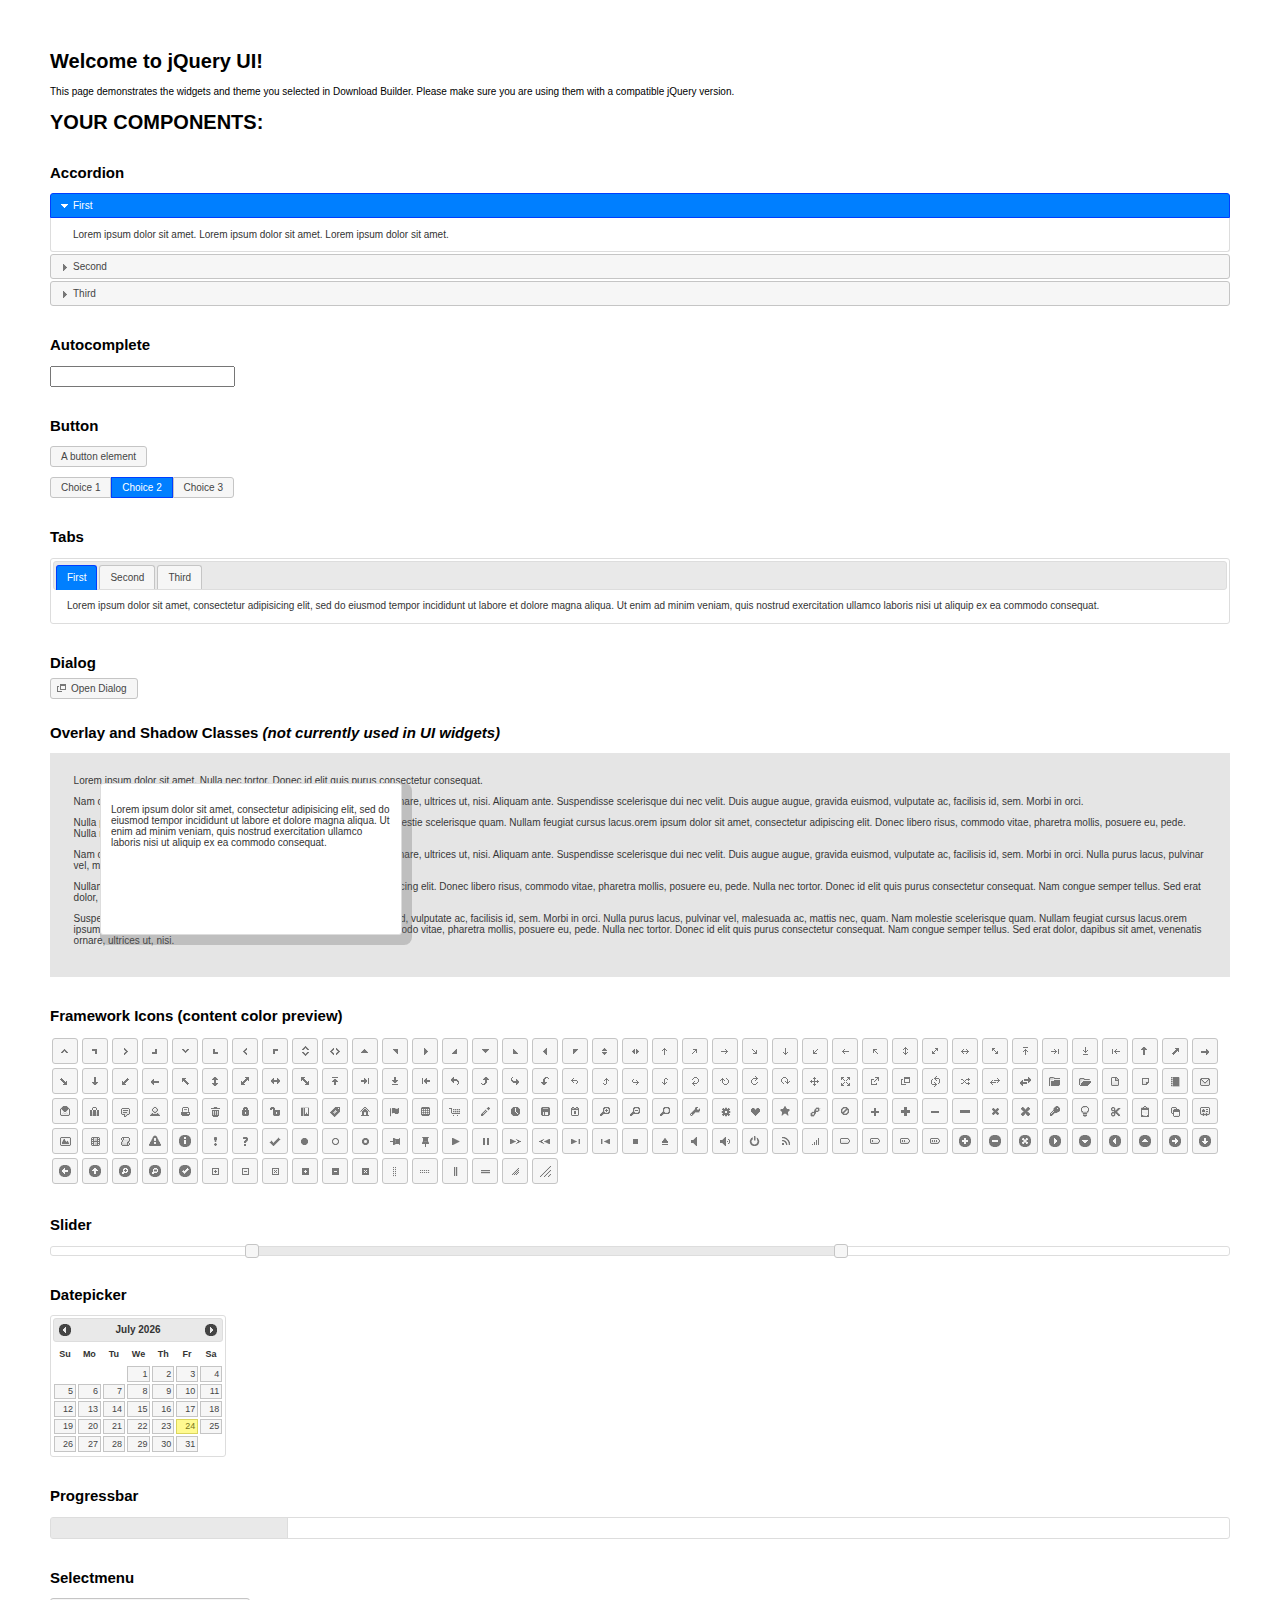
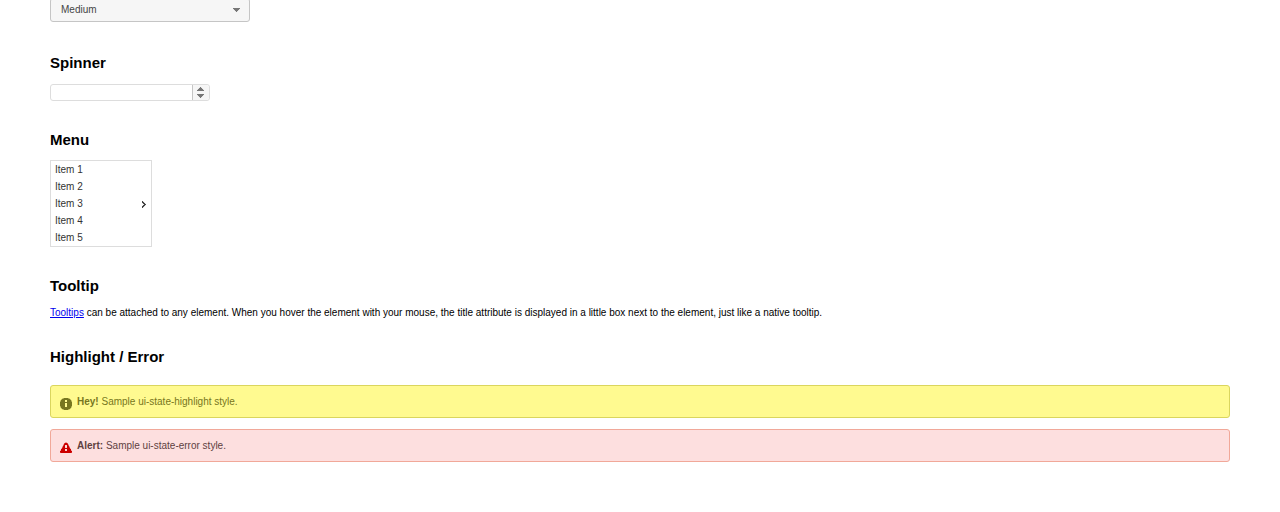
<file: web/jquery-ui-1.11.4.custom/index.html>
<!doctype html>
<html lang="us">
<head>
	<meta charset="utf-8">
	<title>jQuery UI Example Page</title>
	<link href="jquery-ui.css" rel="stylesheet">
	<style>
	body{
		font: 62.5% "Trebuchet MS", sans-serif;
		margin: 50px;
	}
	.demoHeaders {
		margin-top: 2em;
	}
	#dialog-link {
		padding: .4em 1em .4em 20px;
		text-decoration: none;
		position: relative;
	}
	#dialog-link span.ui-icon {
		margin: 0 5px 0 0;
		position: absolute;
		left: .2em;
		top: 50%;
		margin-top: -8px;
	}
	#icons {
		margin: 0;
		padding: 0;
	}
	#icons li {
		margin: 2px;
		position: relative;
		padding: 4px 0;
		cursor: pointer;
		float: left;
		list-style: none;
	}
	#icons span.ui-icon {
		float: left;
		margin: 0 4px;
	}
	.fakewindowcontain .ui-widget-overlay {
		position: absolute;
	}
	select {
		width: 200px;
	}
	</style>
</head>
<body>

<h1>Welcome to jQuery UI!</h1>

<div class="ui-widget">
	<p>This page demonstrates the widgets and theme you selected in Download Builder. Please make sure you are using them with a compatible jQuery version.</p>
</div>

<h1>YOUR COMPONENTS:</h1>


<!-- Accordion -->
<h2 class="demoHeaders">Accordion</h2>
<div id="accordion">
	<h3>First</h3>
	<div>Lorem ipsum dolor sit amet. Lorem ipsum dolor sit amet. Lorem ipsum dolor sit amet.</div>
	<h3>Second</h3>
	<div>Phasellus mattis tincidunt nibh.</div>
	<h3>Third</h3>
	<div>Nam dui erat, auctor a, dignissim quis.</div>
</div>



<!-- Autocomplete -->
<h2 class="demoHeaders">Autocomplete</h2>
<div>
	<input id="autocomplete" title="type &quot;a&quot;">
</div>



<!-- Button -->
<h2 class="demoHeaders">Button</h2>
<button id="button">A button element</button>
<form style="margin-top: 1em;">
	<div id="radioset">
		<input type="radio" id="radio1" name="radio"><label for="radio1">Choice 1</label>
		<input type="radio" id="radio2" name="radio" checked="checked"><label for="radio2">Choice 2</label>
		<input type="radio" id="radio3" name="radio"><label for="radio3">Choice 3</label>
	</div>
</form>



<!-- Tabs -->
<h2 class="demoHeaders">Tabs</h2>
<div id="tabs">
	<ul>
		<li><a href="#tabs-1">First</a></li>
		<li><a href="#tabs-2">Second</a></li>
		<li><a href="#tabs-3">Third</a></li>
	</ul>
	<div id="tabs-1">Lorem ipsum dolor sit amet, consectetur adipisicing elit, sed do eiusmod tempor incididunt ut labore et dolore magna aliqua. Ut enim ad minim veniam, quis nostrud exercitation ullamco laboris nisi ut aliquip ex ea commodo consequat.</div>
	<div id="tabs-2">Phasellus mattis tincidunt nibh. Cras orci urna, blandit id, pretium vel, aliquet ornare, felis. Maecenas scelerisque sem non nisl. Fusce sed lorem in enim dictum bibendum.</div>
	<div id="tabs-3">Nam dui erat, auctor a, dignissim quis, sollicitudin eu, felis. Pellentesque nisi urna, interdum eget, sagittis et, consequat vestibulum, lacus. Mauris porttitor ullamcorper augue.</div>
</div>



<!-- Dialog NOTE: Dialog is not generated by UI in this demo so it can be visually styled in themeroller-->
<h2 class="demoHeaders">Dialog</h2>
<p><a href="#" id="dialog-link" class="ui-state-default ui-corner-all"><span class="ui-icon ui-icon-newwin"></span>Open Dialog</a></p>

<h2 class="demoHeaders">Overlay and Shadow Classes <em>(not currently used in UI widgets)</em></h2>
<div style="position: relative; width: 96%; height: 200px; padding:1% 2%; overflow:hidden;" class="fakewindowcontain">
	<p>Lorem ipsum dolor sit amet,  Nulla nec tortor. Donec id elit quis purus consectetur consequat. </p><p>Nam congue semper tellus. Sed erat dolor, dapibus sit amet, venenatis ornare, ultrices ut, nisi. Aliquam ante. Suspendisse scelerisque dui nec velit. Duis augue augue, gravida euismod, vulputate ac, facilisis id, sem. Morbi in orci. </p><p>Nulla purus lacus, pulvinar vel, malesuada ac, mattis nec, quam. Nam molestie scelerisque quam. Nullam feugiat cursus lacus.orem ipsum dolor sit amet, consectetur adipiscing elit. Donec libero risus, commodo vitae, pharetra mollis, posuere eu, pede. Nulla nec tortor. Donec id elit quis purus consectetur consequat. </p><p>Nam congue semper tellus. Sed erat dolor, dapibus sit amet, venenatis ornare, ultrices ut, nisi. Aliquam ante. Suspendisse scelerisque dui nec velit. Duis augue augue, gravida euismod, vulputate ac, facilisis id, sem. Morbi in orci. Nulla purus lacus, pulvinar vel, malesuada ac, mattis nec, quam. Nam molestie scelerisque quam. </p><p>Nullam feugiat cursus lacus.orem ipsum dolor sit amet, consectetur adipiscing elit. Donec libero risus, commodo vitae, pharetra mollis, posuere eu, pede. Nulla nec tortor. Donec id elit quis purus consectetur consequat. Nam congue semper tellus. Sed erat dolor, dapibus sit amet, venenatis ornare, ultrices ut, nisi. Aliquam ante. </p><p>Suspendisse scelerisque dui nec velit. Duis augue augue, gravida euismod, vulputate ac, facilisis id, sem. Morbi in orci. Nulla purus lacus, pulvinar vel, malesuada ac, mattis nec, quam. Nam molestie scelerisque quam. Nullam feugiat cursus lacus.orem ipsum dolor sit amet, consectetur adipiscing elit. Donec libero risus, commodo vitae, pharetra mollis, posuere eu, pede. Nulla nec tortor. Donec id elit quis purus consectetur consequat. Nam congue semper tellus. Sed erat dolor, dapibus sit amet, venenatis ornare, ultrices ut, nisi. </p>

	<!-- ui-dialog -->
	<div class="ui-overlay"><div class="ui-widget-overlay"></div><div class="ui-widget-shadow ui-corner-all" style="width: 302px; height: 152px; position: absolute; left: 50px; top: 30px;"></div></div>
	<div style="position: absolute; width: 280px; height: 130px;left: 50px; top: 30px; padding: 10px;" class="ui-widget ui-widget-content ui-corner-all">
		<div class="ui-dialog-content ui-widget-content" style="background: none; border: 0;">
			<p>Lorem ipsum dolor sit amet, consectetur adipisicing elit, sed do eiusmod tempor incididunt ut labore et dolore magna aliqua. Ut enim ad minim veniam, quis nostrud exercitation ullamco laboris nisi ut aliquip ex ea commodo consequat.</p>
		</div>
	</div>

</div>

<!-- ui-dialog -->
<div id="dialog" title="Dialog Title">
	<p>Lorem ipsum dolor sit amet, consectetur adipisicing elit, sed do eiusmod tempor incididunt ut labore et dolore magna aliqua. Ut enim ad minim veniam, quis nostrud exercitation ullamco laboris nisi ut aliquip ex ea commodo consequat.</p>
</div>



<h2 class="demoHeaders">Framework Icons (content color preview)</h2>
<ul id="icons" class="ui-widget ui-helper-clearfix">
	<li class="ui-state-default ui-corner-all" title=".ui-icon-carat-1-n"><span class="ui-icon ui-icon-carat-1-n"></span></li>
	<li class="ui-state-default ui-corner-all" title=".ui-icon-carat-1-ne"><span class="ui-icon ui-icon-carat-1-ne"></span></li>
	<li class="ui-state-default ui-corner-all" title=".ui-icon-carat-1-e"><span class="ui-icon ui-icon-carat-1-e"></span></li>
	<li class="ui-state-default ui-corner-all" title=".ui-icon-carat-1-se"><span class="ui-icon ui-icon-carat-1-se"></span></li>
	<li class="ui-state-default ui-corner-all" title=".ui-icon-carat-1-s"><span class="ui-icon ui-icon-carat-1-s"></span></li>
	<li class="ui-state-default ui-corner-all" title=".ui-icon-carat-1-sw"><span class="ui-icon ui-icon-carat-1-sw"></span></li>
	<li class="ui-state-default ui-corner-all" title=".ui-icon-carat-1-w"><span class="ui-icon ui-icon-carat-1-w"></span></li>
	<li class="ui-state-default ui-corner-all" title=".ui-icon-carat-1-nw"><span class="ui-icon ui-icon-carat-1-nw"></span></li>
	<li class="ui-state-default ui-corner-all" title=".ui-icon-carat-2-n-s"><span class="ui-icon ui-icon-carat-2-n-s"></span></li>
	<li class="ui-state-default ui-corner-all" title=".ui-icon-carat-2-e-w"><span class="ui-icon ui-icon-carat-2-e-w"></span></li>
	<li class="ui-state-default ui-corner-all" title=".ui-icon-triangle-1-n"><span class="ui-icon ui-icon-triangle-1-n"></span></li>
	<li class="ui-state-default ui-corner-all" title=".ui-icon-triangle-1-ne"><span class="ui-icon ui-icon-triangle-1-ne"></span></li>
	<li class="ui-state-default ui-corner-all" title=".ui-icon-triangle-1-e"><span class="ui-icon ui-icon-triangle-1-e"></span></li>
	<li class="ui-state-default ui-corner-all" title=".ui-icon-triangle-1-se"><span class="ui-icon ui-icon-triangle-1-se"></span></li>
	<li class="ui-state-default ui-corner-all" title=".ui-icon-triangle-1-s"><span class="ui-icon ui-icon-triangle-1-s"></span></li>
	<li class="ui-state-default ui-corner-all" title=".ui-icon-triangle-1-sw"><span class="ui-icon ui-icon-triangle-1-sw"></span></li>
	<li class="ui-state-default ui-corner-all" title=".ui-icon-triangle-1-w"><span class="ui-icon ui-icon-triangle-1-w"></span></li>
	<li class="ui-state-default ui-corner-all" title=".ui-icon-triangle-1-nw"><span class="ui-icon ui-icon-triangle-1-nw"></span></li>
	<li class="ui-state-default ui-corner-all" title=".ui-icon-triangle-2-n-s"><span class="ui-icon ui-icon-triangle-2-n-s"></span></li>
	<li class="ui-state-default ui-corner-all" title=".ui-icon-triangle-2-e-w"><span class="ui-icon ui-icon-triangle-2-e-w"></span></li>
	<li class="ui-state-default ui-corner-all" title=".ui-icon-arrow-1-n"><span class="ui-icon ui-icon-arrow-1-n"></span></li>
	<li class="ui-state-default ui-corner-all" title=".ui-icon-arrow-1-ne"><span class="ui-icon ui-icon-arrow-1-ne"></span></li>
	<li class="ui-state-default ui-corner-all" title=".ui-icon-arrow-1-e"><span class="ui-icon ui-icon-arrow-1-e"></span></li>
	<li class="ui-state-default ui-corner-all" title=".ui-icon-arrow-1-se"><span class="ui-icon ui-icon-arrow-1-se"></span></li>
	<li class="ui-state-default ui-corner-all" title=".ui-icon-arrow-1-s"><span class="ui-icon ui-icon-arrow-1-s"></span></li>
	<li class="ui-state-default ui-corner-all" title=".ui-icon-arrow-1-sw"><span class="ui-icon ui-icon-arrow-1-sw"></span></li>
	<li class="ui-state-default ui-corner-all" title=".ui-icon-arrow-1-w"><span class="ui-icon ui-icon-arrow-1-w"></span></li>
	<li class="ui-state-default ui-corner-all" title=".ui-icon-arrow-1-nw"><span class="ui-icon ui-icon-arrow-1-nw"></span></li>
	<li class="ui-state-default ui-corner-all" title=".ui-icon-arrow-2-n-s"><span class="ui-icon ui-icon-arrow-2-n-s"></span></li>
	<li class="ui-state-default ui-corner-all" title=".ui-icon-arrow-2-ne-sw"><span class="ui-icon ui-icon-arrow-2-ne-sw"></span></li>
	<li class="ui-state-default ui-corner-all" title=".ui-icon-arrow-2-e-w"><span class="ui-icon ui-icon-arrow-2-e-w"></span></li>
	<li class="ui-state-default ui-corner-all" title=".ui-icon-arrow-2-se-nw"><span class="ui-icon ui-icon-arrow-2-se-nw"></span></li>
	<li class="ui-state-default ui-corner-all" title=".ui-icon-arrowstop-1-n"><span class="ui-icon ui-icon-arrowstop-1-n"></span></li>
	<li class="ui-state-default ui-corner-all" title=".ui-icon-arrowstop-1-e"><span class="ui-icon ui-icon-arrowstop-1-e"></span></li>
	<li class="ui-state-default ui-corner-all" title=".ui-icon-arrowstop-1-s"><span class="ui-icon ui-icon-arrowstop-1-s"></span></li>
	<li class="ui-state-default ui-corner-all" title=".ui-icon-arrowstop-1-w"><span class="ui-icon ui-icon-arrowstop-1-w"></span></li>
	<li class="ui-state-default ui-corner-all" title=".ui-icon-arrowthick-1-n"><span class="ui-icon ui-icon-arrowthick-1-n"></span></li>
	<li class="ui-state-default ui-corner-all" title=".ui-icon-arrowthick-1-ne"><span class="ui-icon ui-icon-arrowthick-1-ne"></span></li>
	<li class="ui-state-default ui-corner-all" title=".ui-icon-arrowthick-1-e"><span class="ui-icon ui-icon-arrowthick-1-e"></span></li>
	<li class="ui-state-default ui-corner-all" title=".ui-icon-arrowthick-1-se"><span class="ui-icon ui-icon-arrowthick-1-se"></span></li>
	<li class="ui-state-default ui-corner-all" title=".ui-icon-arrowthick-1-s"><span class="ui-icon ui-icon-arrowthick-1-s"></span></li>
	<li class="ui-state-default ui-corner-all" title=".ui-icon-arrowthick-1-sw"><span class="ui-icon ui-icon-arrowthick-1-sw"></span></li>
	<li class="ui-state-default ui-corner-all" title=".ui-icon-arrowthick-1-w"><span class="ui-icon ui-icon-arrowthick-1-w"></span></li>
	<li class="ui-state-default ui-corner-all" title=".ui-icon-arrowthick-1-nw"><span class="ui-icon ui-icon-arrowthick-1-nw"></span></li>
	<li class="ui-state-default ui-corner-all" title=".ui-icon-arrowthick-2-n-s"><span class="ui-icon ui-icon-arrowthick-2-n-s"></span></li>
	<li class="ui-state-default ui-corner-all" title=".ui-icon-arrowthick-2-ne-sw"><span class="ui-icon ui-icon-arrowthick-2-ne-sw"></span></li>
	<li class="ui-state-default ui-corner-all" title=".ui-icon-arrowthick-2-e-w"><span class="ui-icon ui-icon-arrowthick-2-e-w"></span></li>
	<li class="ui-state-default ui-corner-all" title=".ui-icon-arrowthick-2-se-nw"><span class="ui-icon ui-icon-arrowthick-2-se-nw"></span></li>
	<li class="ui-state-default ui-corner-all" title=".ui-icon-arrowthickstop-1-n"><span class="ui-icon ui-icon-arrowthickstop-1-n"></span></li>
	<li class="ui-state-default ui-corner-all" title=".ui-icon-arrowthickstop-1-e"><span class="ui-icon ui-icon-arrowthickstop-1-e"></span></li>
	<li class="ui-state-default ui-corner-all" title=".ui-icon-arrowthickstop-1-s"><span class="ui-icon ui-icon-arrowthickstop-1-s"></span></li>
	<li class="ui-state-default ui-corner-all" title=".ui-icon-arrowthickstop-1-w"><span class="ui-icon ui-icon-arrowthickstop-1-w"></span></li>
	<li class="ui-state-default ui-corner-all" title=".ui-icon-arrowreturnthick-1-w"><span class="ui-icon ui-icon-arrowreturnthick-1-w"></span></li>
	<li class="ui-state-default ui-corner-all" title=".ui-icon-arrowreturnthick-1-n"><span class="ui-icon ui-icon-arrowreturnthick-1-n"></span></li>
	<li class="ui-state-default ui-corner-all" title=".ui-icon-arrowreturnthick-1-e"><span class="ui-icon ui-icon-arrowreturnthick-1-e"></span></li>
	<li class="ui-state-default ui-corner-all" title=".ui-icon-arrowreturnthick-1-s"><span class="ui-icon ui-icon-arrowreturnthick-1-s"></span></li>
	<li class="ui-state-default ui-corner-all" title=".ui-icon-arrowreturn-1-w"><span class="ui-icon ui-icon-arrowreturn-1-w"></span></li>
	<li class="ui-state-default ui-corner-all" title=".ui-icon-arrowreturn-1-n"><span class="ui-icon ui-icon-arrowreturn-1-n"></span></li>
	<li class="ui-state-default ui-corner-all" title=".ui-icon-arrowreturn-1-e"><span class="ui-icon ui-icon-arrowreturn-1-e"></span></li>
	<li class="ui-state-default ui-corner-all" title=".ui-icon-arrowreturn-1-s"><span class="ui-icon ui-icon-arrowreturn-1-s"></span></li>
	<li class="ui-state-default ui-corner-all" title=".ui-icon-arrowrefresh-1-w"><span class="ui-icon ui-icon-arrowrefresh-1-w"></span></li>
	<li class="ui-state-default ui-corner-all" title=".ui-icon-arrowrefresh-1-n"><span class="ui-icon ui-icon-arrowrefresh-1-n"></span></li>
	<li class="ui-state-default ui-corner-all" title=".ui-icon-arrowrefresh-1-e"><span class="ui-icon ui-icon-arrowrefresh-1-e"></span></li>
	<li class="ui-state-default ui-corner-all" title=".ui-icon-arrowrefresh-1-s"><span class="ui-icon ui-icon-arrowrefresh-1-s"></span></li>
	<li class="ui-state-default ui-corner-all" title=".ui-icon-arrow-4"><span class="ui-icon ui-icon-arrow-4"></span></li>
	<li class="ui-state-default ui-corner-all" title=".ui-icon-arrow-4-diag"><span class="ui-icon ui-icon-arrow-4-diag"></span></li>
	<li class="ui-state-default ui-corner-all" title=".ui-icon-extlink"><span class="ui-icon ui-icon-extlink"></span></li>
	<li class="ui-state-default ui-corner-all" title=".ui-icon-newwin"><span class="ui-icon ui-icon-newwin"></span></li>
	<li class="ui-state-default ui-corner-all" title=".ui-icon-refresh"><span class="ui-icon ui-icon-refresh"></span></li>
	<li class="ui-state-default ui-corner-all" title=".ui-icon-shuffle"><span class="ui-icon ui-icon-shuffle"></span></li>
	<li class="ui-state-default ui-corner-all" title=".ui-icon-transfer-e-w"><span class="ui-icon ui-icon-transfer-e-w"></span></li>
	<li class="ui-state-default ui-corner-all" title=".ui-icon-transferthick-e-w"><span class="ui-icon ui-icon-transferthick-e-w"></span></li>
	<li class="ui-state-default ui-corner-all" title=".ui-icon-folder-collapsed"><span class="ui-icon ui-icon-folder-collapsed"></span></li>
	<li class="ui-state-default ui-corner-all" title=".ui-icon-folder-open"><span class="ui-icon ui-icon-folder-open"></span></li>
	<li class="ui-state-default ui-corner-all" title=".ui-icon-document"><span class="ui-icon ui-icon-document"></span></li>
	<li class="ui-state-default ui-corner-all" title=".ui-icon-document-b"><span class="ui-icon ui-icon-document-b"></span></li>
	<li class="ui-state-default ui-corner-all" title=".ui-icon-note"><span class="ui-icon ui-icon-note"></span></li>
	<li class="ui-state-default ui-corner-all" title=".ui-icon-mail-closed"><span class="ui-icon ui-icon-mail-closed"></span></li>
	<li class="ui-state-default ui-corner-all" title=".ui-icon-mail-open"><span class="ui-icon ui-icon-mail-open"></span></li>
	<li class="ui-state-default ui-corner-all" title=".ui-icon-suitcase"><span class="ui-icon ui-icon-suitcase"></span></li>
	<li class="ui-state-default ui-corner-all" title=".ui-icon-comment"><span class="ui-icon ui-icon-comment"></span></li>
	<li class="ui-state-default ui-corner-all" title=".ui-icon-person"><span class="ui-icon ui-icon-person"></span></li>
	<li class="ui-state-default ui-corner-all" title=".ui-icon-print"><span class="ui-icon ui-icon-print"></span></li>
	<li class="ui-state-default ui-corner-all" title=".ui-icon-trash"><span class="ui-icon ui-icon-trash"></span></li>
	<li class="ui-state-default ui-corner-all" title=".ui-icon-locked"><span class="ui-icon ui-icon-locked"></span></li>
	<li class="ui-state-default ui-corner-all" title=".ui-icon-unlocked"><span class="ui-icon ui-icon-unlocked"></span></li>
	<li class="ui-state-default ui-corner-all" title=".ui-icon-bookmark"><span class="ui-icon ui-icon-bookmark"></span></li>
	<li class="ui-state-default ui-corner-all" title=".ui-icon-tag"><span class="ui-icon ui-icon-tag"></span></li>
	<li class="ui-state-default ui-corner-all" title=".ui-icon-home"><span class="ui-icon ui-icon-home"></span></li>
	<li class="ui-state-default ui-corner-all" title=".ui-icon-flag"><span class="ui-icon ui-icon-flag"></span></li>
	<li class="ui-state-default ui-corner-all" title=".ui-icon-calculator"><span class="ui-icon ui-icon-calculator"></span></li>
	<li class="ui-state-default ui-corner-all" title=".ui-icon-cart"><span class="ui-icon ui-icon-cart"></span></li>
	<li class="ui-state-default ui-corner-all" title=".ui-icon-pencil"><span class="ui-icon ui-icon-pencil"></span></li>
	<li class="ui-state-default ui-corner-all" title=".ui-icon-clock"><span class="ui-icon ui-icon-clock"></span></li>
	<li class="ui-state-default ui-corner-all" title=".ui-icon-disk"><span class="ui-icon ui-icon-disk"></span></li>
	<li class="ui-state-default ui-corner-all" title=".ui-icon-calendar"><span class="ui-icon ui-icon-calendar"></span></li>
	<li class="ui-state-default ui-corner-all" title=".ui-icon-zoomin"><span class="ui-icon ui-icon-zoomin"></span></li>
	<li class="ui-state-default ui-corner-all" title=".ui-icon-zoomout"><span class="ui-icon ui-icon-zoomout"></span></li>
	<li class="ui-state-default ui-corner-all" title=".ui-icon-search"><span class="ui-icon ui-icon-search"></span></li>
	<li class="ui-state-default ui-corner-all" title=".ui-icon-wrench"><span class="ui-icon ui-icon-wrench"></span></li>
	<li class="ui-state-default ui-corner-all" title=".ui-icon-gear"><span class="ui-icon ui-icon-gear"></span></li>
	<li class="ui-state-default ui-corner-all" title=".ui-icon-heart"><span class="ui-icon ui-icon-heart"></span></li>
	<li class="ui-state-default ui-corner-all" title=".ui-icon-star"><span class="ui-icon ui-icon-star"></span></li>
	<li class="ui-state-default ui-corner-all" title=".ui-icon-link"><span class="ui-icon ui-icon-link"></span></li>
	<li class="ui-state-default ui-corner-all" title=".ui-icon-cancel"><span class="ui-icon ui-icon-cancel"></span></li>
	<li class="ui-state-default ui-corner-all" title=".ui-icon-plus"><span class="ui-icon ui-icon-plus"></span></li>
	<li class="ui-state-default ui-corner-all" title=".ui-icon-plusthick"><span class="ui-icon ui-icon-plusthick"></span></li>
	<li class="ui-state-default ui-corner-all" title=".ui-icon-minus"><span class="ui-icon ui-icon-minus"></span></li>
	<li class="ui-state-default ui-corner-all" title=".ui-icon-minusthick"><span class="ui-icon ui-icon-minusthick"></span></li>
	<li class="ui-state-default ui-corner-all" title=".ui-icon-close"><span class="ui-icon ui-icon-close"></span></li>
	<li class="ui-state-default ui-corner-all" title=".ui-icon-closethick"><span class="ui-icon ui-icon-closethick"></span></li>
	<li class="ui-state-default ui-corner-all" title=".ui-icon-key"><span class="ui-icon ui-icon-key"></span></li>
	<li class="ui-state-default ui-corner-all" title=".ui-icon-lightbulb"><span class="ui-icon ui-icon-lightbulb"></span></li>
	<li class="ui-state-default ui-corner-all" title=".ui-icon-scissors"><span class="ui-icon ui-icon-scissors"></span></li>
	<li class="ui-state-default ui-corner-all" title=".ui-icon-clipboard"><span class="ui-icon ui-icon-clipboard"></span></li>
	<li class="ui-state-default ui-corner-all" title=".ui-icon-copy"><span class="ui-icon ui-icon-copy"></span></li>
	<li class="ui-state-default ui-corner-all" title=".ui-icon-contact"><span class="ui-icon ui-icon-contact"></span></li>
	<li class="ui-state-default ui-corner-all" title=".ui-icon-image"><span class="ui-icon ui-icon-image"></span></li>
	<li class="ui-state-default ui-corner-all" title=".ui-icon-video"><span class="ui-icon ui-icon-video"></span></li>
	<li class="ui-state-default ui-corner-all" title=".ui-icon-script"><span class="ui-icon ui-icon-script"></span></li>
	<li class="ui-state-default ui-corner-all" title=".ui-icon-alert"><span class="ui-icon ui-icon-alert"></span></li>
	<li class="ui-state-default ui-corner-all" title=".ui-icon-info"><span class="ui-icon ui-icon-info"></span></li>
	<li class="ui-state-default ui-corner-all" title=".ui-icon-notice"><span class="ui-icon ui-icon-notice"></span></li>
	<li class="ui-state-default ui-corner-all" title=".ui-icon-help"><span class="ui-icon ui-icon-help"></span></li>
	<li class="ui-state-default ui-corner-all" title=".ui-icon-check"><span class="ui-icon ui-icon-check"></span></li>
	<li class="ui-state-default ui-corner-all" title=".ui-icon-bullet"><span class="ui-icon ui-icon-bullet"></span></li>
	<li class="ui-state-default ui-corner-all" title=".ui-icon-radio-off"><span class="ui-icon ui-icon-radio-off"></span></li>
	<li class="ui-state-default ui-corner-all" title=".ui-icon-radio-on"><span class="ui-icon ui-icon-radio-on"></span></li>
	<li class="ui-state-default ui-corner-all" title=".ui-icon-pin-w"><span class="ui-icon ui-icon-pin-w"></span></li>
	<li class="ui-state-default ui-corner-all" title=".ui-icon-pin-s"><span class="ui-icon ui-icon-pin-s"></span></li>
	<li class="ui-state-default ui-corner-all" title=".ui-icon-play"><span class="ui-icon ui-icon-play"></span></li>
	<li class="ui-state-default ui-corner-all" title=".ui-icon-pause"><span class="ui-icon ui-icon-pause"></span></li>
	<li class="ui-state-default ui-corner-all" title=".ui-icon-seek-next"><span class="ui-icon ui-icon-seek-next"></span></li>
	<li class="ui-state-default ui-corner-all" title=".ui-icon-seek-prev"><span class="ui-icon ui-icon-seek-prev"></span></li>
	<li class="ui-state-default ui-corner-all" title=".ui-icon-seek-end"><span class="ui-icon ui-icon-seek-end"></span></li>
	<li class="ui-state-default ui-corner-all" title=".ui-icon-seek-first"><span class="ui-icon ui-icon-seek-first"></span></li>
	<li class="ui-state-default ui-corner-all" title=".ui-icon-stop"><span class="ui-icon ui-icon-stop"></span></li>
	<li class="ui-state-default ui-corner-all" title=".ui-icon-eject"><span class="ui-icon ui-icon-eject"></span></li>
	<li class="ui-state-default ui-corner-all" title=".ui-icon-volume-off"><span class="ui-icon ui-icon-volume-off"></span></li>
	<li class="ui-state-default ui-corner-all" title=".ui-icon-volume-on"><span class="ui-icon ui-icon-volume-on"></span></li>
	<li class="ui-state-default ui-corner-all" title=".ui-icon-power"><span class="ui-icon ui-icon-power"></span></li>
	<li class="ui-state-default ui-corner-all" title=".ui-icon-signal-diag"><span class="ui-icon ui-icon-signal-diag"></span></li>
	<li class="ui-state-default ui-corner-all" title=".ui-icon-signal"><span class="ui-icon ui-icon-signal"></span></li>
	<li class="ui-state-default ui-corner-all" title=".ui-icon-battery-0"><span class="ui-icon ui-icon-battery-0"></span></li>
	<li class="ui-state-default ui-corner-all" title=".ui-icon-battery-1"><span class="ui-icon ui-icon-battery-1"></span></li>
	<li class="ui-state-default ui-corner-all" title=".ui-icon-battery-2"><span class="ui-icon ui-icon-battery-2"></span></li>
	<li class="ui-state-default ui-corner-all" title=".ui-icon-battery-3"><span class="ui-icon ui-icon-battery-3"></span></li>
	<li class="ui-state-default ui-corner-all" title=".ui-icon-circle-plus"><span class="ui-icon ui-icon-circle-plus"></span></li>
	<li class="ui-state-default ui-corner-all" title=".ui-icon-circle-minus"><span class="ui-icon ui-icon-circle-minus"></span></li>
	<li class="ui-state-default ui-corner-all" title=".ui-icon-circle-close"><span class="ui-icon ui-icon-circle-close"></span></li>
	<li class="ui-state-default ui-corner-all" title=".ui-icon-circle-triangle-e"><span class="ui-icon ui-icon-circle-triangle-e"></span></li>
	<li class="ui-state-default ui-corner-all" title=".ui-icon-circle-triangle-s"><span class="ui-icon ui-icon-circle-triangle-s"></span></li>
	<li class="ui-state-default ui-corner-all" title=".ui-icon-circle-triangle-w"><span class="ui-icon ui-icon-circle-triangle-w"></span></li>
	<li class="ui-state-default ui-corner-all" title=".ui-icon-circle-triangle-n"><span class="ui-icon ui-icon-circle-triangle-n"></span></li>
	<li class="ui-state-default ui-corner-all" title=".ui-icon-circle-arrow-e"><span class="ui-icon ui-icon-circle-arrow-e"></span></li>
	<li class="ui-state-default ui-corner-all" title=".ui-icon-circle-arrow-s"><span class="ui-icon ui-icon-circle-arrow-s"></span></li>
	<li class="ui-state-default ui-corner-all" title=".ui-icon-circle-arrow-w"><span class="ui-icon ui-icon-circle-arrow-w"></span></li>
	<li class="ui-state-default ui-corner-all" title=".ui-icon-circle-arrow-n"><span class="ui-icon ui-icon-circle-arrow-n"></span></li>
	<li class="ui-state-default ui-corner-all" title=".ui-icon-circle-zoomin"><span class="ui-icon ui-icon-circle-zoomin"></span></li>
	<li class="ui-state-default ui-corner-all" title=".ui-icon-circle-zoomout"><span class="ui-icon ui-icon-circle-zoomout"></span></li>
	<li class="ui-state-default ui-corner-all" title=".ui-icon-circle-check"><span class="ui-icon ui-icon-circle-check"></span></li>
	<li class="ui-state-default ui-corner-all" title=".ui-icon-circlesmall-plus"><span class="ui-icon ui-icon-circlesmall-plus"></span></li>
	<li class="ui-state-default ui-corner-all" title=".ui-icon-circlesmall-minus"><span class="ui-icon ui-icon-circlesmall-minus"></span></li>
	<li class="ui-state-default ui-corner-all" title=".ui-icon-circlesmall-close"><span class="ui-icon ui-icon-circlesmall-close"></span></li>
	<li class="ui-state-default ui-corner-all" title=".ui-icon-squaresmall-plus"><span class="ui-icon ui-icon-squaresmall-plus"></span></li>
	<li class="ui-state-default ui-corner-all" title=".ui-icon-squaresmall-minus"><span class="ui-icon ui-icon-squaresmall-minus"></span></li>
	<li class="ui-state-default ui-corner-all" title=".ui-icon-squaresmall-close"><span class="ui-icon ui-icon-squaresmall-close"></span></li>
	<li class="ui-state-default ui-corner-all" title=".ui-icon-grip-dotted-vertical"><span class="ui-icon ui-icon-grip-dotted-vertical"></span></li>
	<li class="ui-state-default ui-corner-all" title=".ui-icon-grip-dotted-horizontal"><span class="ui-icon ui-icon-grip-dotted-horizontal"></span></li>
	<li class="ui-state-default ui-corner-all" title=".ui-icon-grip-solid-vertical"><span class="ui-icon ui-icon-grip-solid-vertical"></span></li>
	<li class="ui-state-default ui-corner-all" title=".ui-icon-grip-solid-horizontal"><span class="ui-icon ui-icon-grip-solid-horizontal"></span></li>
	<li class="ui-state-default ui-corner-all" title=".ui-icon-gripsmall-diagonal-se"><span class="ui-icon ui-icon-gripsmall-diagonal-se"></span></li>
	<li class="ui-state-default ui-corner-all" title=".ui-icon-grip-diagonal-se"><span class="ui-icon ui-icon-grip-diagonal-se"></span></li>
</ul>


<!-- Slider -->
<h2 class="demoHeaders">Slider</h2>
<div id="slider"></div>



<!-- Datepicker -->
<h2 class="demoHeaders">Datepicker</h2>
<div id="datepicker"></div>



<!-- Progressbar -->
<h2 class="demoHeaders">Progressbar</h2>
<div id="progressbar"></div>



<!-- Progressbar -->
<h2 class="demoHeaders">Selectmenu</h2>
<select id="selectmenu">
	<option>Slower</option>
	<option>Slow</option>
	<option selected="selected">Medium</option>
	<option>Fast</option>
	<option>Faster</option>
</select>



<!-- Spinner -->
<h2 class="demoHeaders">Spinner</h2>
<input id="spinner">



<!-- Menu -->
<h2 class="demoHeaders">Menu</h2>
<ul style="width:100px;" id="menu">
	<li>Item 1</li>
	<li>Item 2</li>
	<li>Item 3
		<ul>
			<li>Item 3-1</li>
			<li>Item 3-2</li>
			<li>Item 3-3</li>
			<li>Item 3-4</li>
			<li>Item 3-5</li>
		</ul>
	</li>
	<li>Item 4</li>
	<li>Item 5</li>
</ul>



<!-- Tooltip -->
<h2 class="demoHeaders">Tooltip</h2>
<p id="tooltip">
	<a href="#" title="That&apos;s what this widget is">Tooltips</a> can be attached to any element. When you hover
the element with your mouse, the title attribute is displayed in a little box next to the element, just like a native tooltip.
</p>


<!-- Highlight / Error -->
<h2 class="demoHeaders">Highlight / Error</h2>
<div class="ui-widget">
	<div class="ui-state-highlight ui-corner-all" style="margin-top: 20px; padding: 0 .7em;">
		<p><span class="ui-icon ui-icon-info" style="float: left; margin-right: .3em;"></span>
		<strong>Hey!</strong> Sample ui-state-highlight style.</p>
	</div>
</div>
<br>
<div class="ui-widget">
	<div class="ui-state-error ui-corner-all" style="padding: 0 .7em;">
		<p><span class="ui-icon ui-icon-alert" style="float: left; margin-right: .3em;"></span>
		<strong>Alert:</strong> Sample ui-state-error style.</p>
	</div>
</div>

<script src="external/jquery/jquery.js"></script>
<script src="jquery-ui.js"></script>
<script>

$( "#accordion" ).accordion();



var availableTags = [
	"ActionScript",
	"AppleScript",
	"Asp",
	"BASIC",
	"C",
	"C++",
	"Clojure",
	"COBOL",
	"ColdFusion",
	"Erlang",
	"Fortran",
	"Groovy",
	"Haskell",
	"Java",
	"JavaScript",
	"Lisp",
	"Perl",
	"PHP",
	"Python",
	"Ruby",
	"Scala",
	"Scheme"
];
$( "#autocomplete" ).autocomplete({
	source: availableTags
});



$( "#button" ).button();
$( "#radioset" ).buttonset();



$( "#tabs" ).tabs();



$( "#dialog" ).dialog({
	autoOpen: false,
	width: 400,
	buttons: [
		{
			text: "Ok",
			click: function() {
				$( this ).dialog( "close" );
			}
		},
		{
			text: "Cancel",
			click: function() {
				$( this ).dialog( "close" );
			}
		}
	]
});

// Link to open the dialog
$( "#dialog-link" ).click(function( event ) {
	$( "#dialog" ).dialog( "open" );
	event.preventDefault();
});



$( "#datepicker" ).datepicker({
	inline: true
});



$( "#slider" ).slider({
	range: true,
	values: [ 17, 67 ]
});



$( "#progressbar" ).progressbar({
	value: 20
});



$( "#spinner" ).spinner();



$( "#menu" ).menu();



$( "#tooltip" ).tooltip();



$( "#selectmenu" ).selectmenu();


// Hover states on the static widgets
$( "#dialog-link, #icons li" ).hover(
	function() {
		$( this ).addClass( "ui-state-hover" );
	},
	function() {
		$( this ).removeClass( "ui-state-hover" );
	}
);
</script>
</body>
</html>
</file>
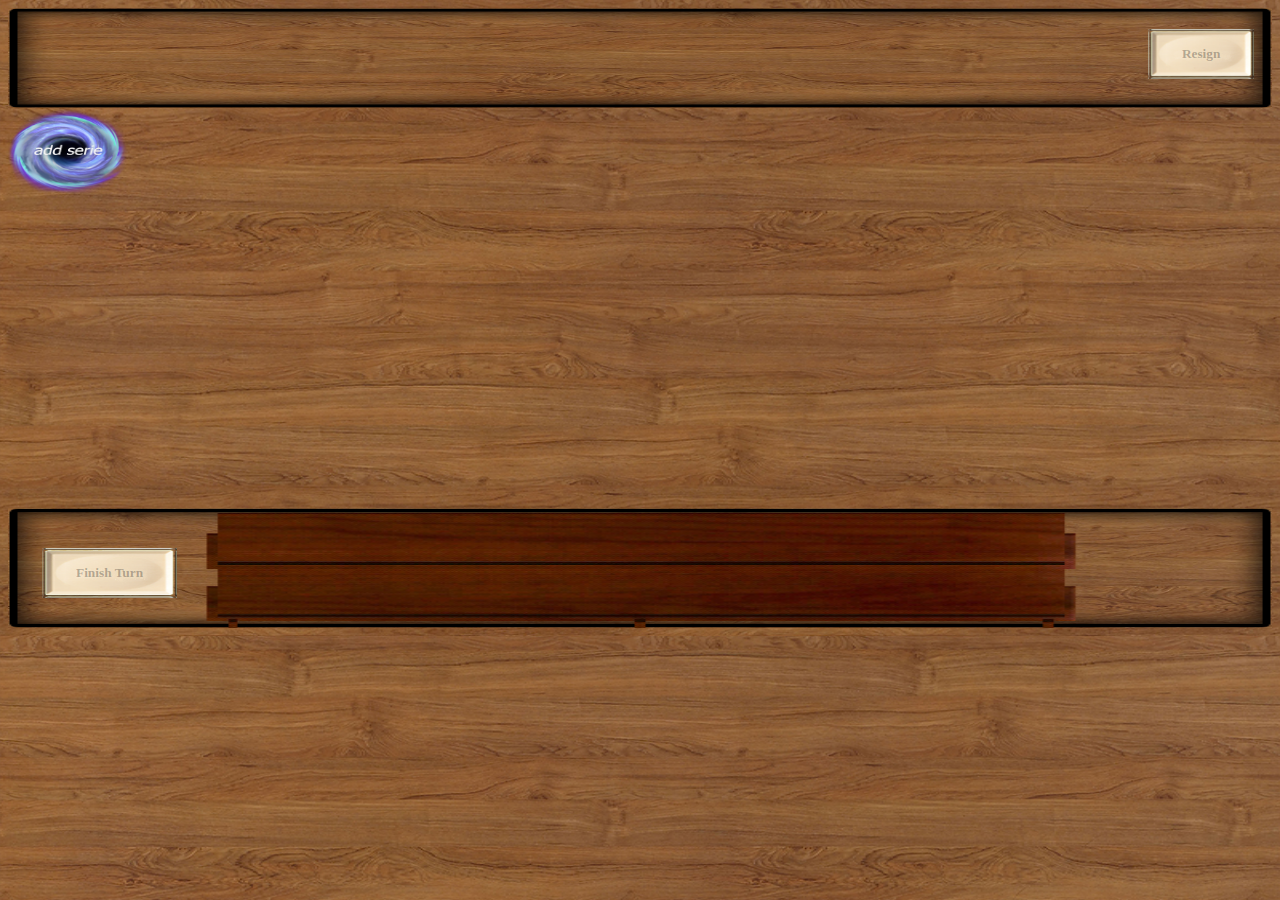
<file: web/gameRoom/gameRoom.html>
<!DOCTYPE html>
<!--
To change this license header, choose License Headers in Project Properties.
To change this template file, choose Tools | Templates
and open the template in the editor.
-->
<html>
    <head>
        <title>Game Room</title>
        <link rel="stylesheet" href="../css/gameStyle.css"/>
        <link rel="stylesheet" href="gameRoom.css"/>
        <meta charset="UTF-8">
        <meta name="viewport" content="width=device-width, initial-scale=1.0">

        <script src="../scripts/jquery.js"></script>
        <script src="GameRoom.js"></script>
        <script src="../scripts/Utils.js"></script>
        <script src="../jquery-ui-1.11.4.custom/jquery-ui.min.js" type = "text/javascript"></script>
        <script src="../jquery-ui-1.11.4.custom/jquery-ui.js" type = "text/javascript"></script>


    </head>
    <body class="gameBody" >
        <div>
            <div class="bar" id="topBar">
                <div class="left"  id="playerBar" > 
                    <text id="PlayerF0" class="nameF"></text><text id="TileF0" class="nameF"></text>
                    <text id="PlayerF1" class="nameF"></text><text id="TileF1" class="nameF"></text><br>
                    <text id="PlayerF2" class="nameF"></text><text id="TileF2" class="nameF"></text>
                    <text id="PlayerF3" class="nameF"></text><text id="TileF3" class="nameF"></text>
                </div>
                <div class="center"> <text id = "gameMsg" class = "gameMsg" ></text></div>
                <div class="right"> <button  id="resign" class="GameButton floatFr" onclick="onResign()">Resign</button></div>          
            </div>
            <div class="gameBoard">
                <ul id = "addSerieArea" class="addSerieArea" ></ul>
                <div id = "seriesArea"></div>
            </div>
            <div class="bar" id="buttonBar">
                <div class="finishTurnDiv">
                    <button class="GameButton"  onclick="onFinishTurn()">Finish Turn</button>
                </div>
                <div class="hand"  id= "hand">
                    <ul id="handTileDiv">
                    </ul>
                </div>
                <div class="addTileDiv">
                    <div  id="turnMsg"></div>
                    <!--<button id="AddSerie" class="button" onclick="onAddSerie()" >Add Series</button>-->
                </div>          

            </div>
        </div>
    </body>
</html>
</file>
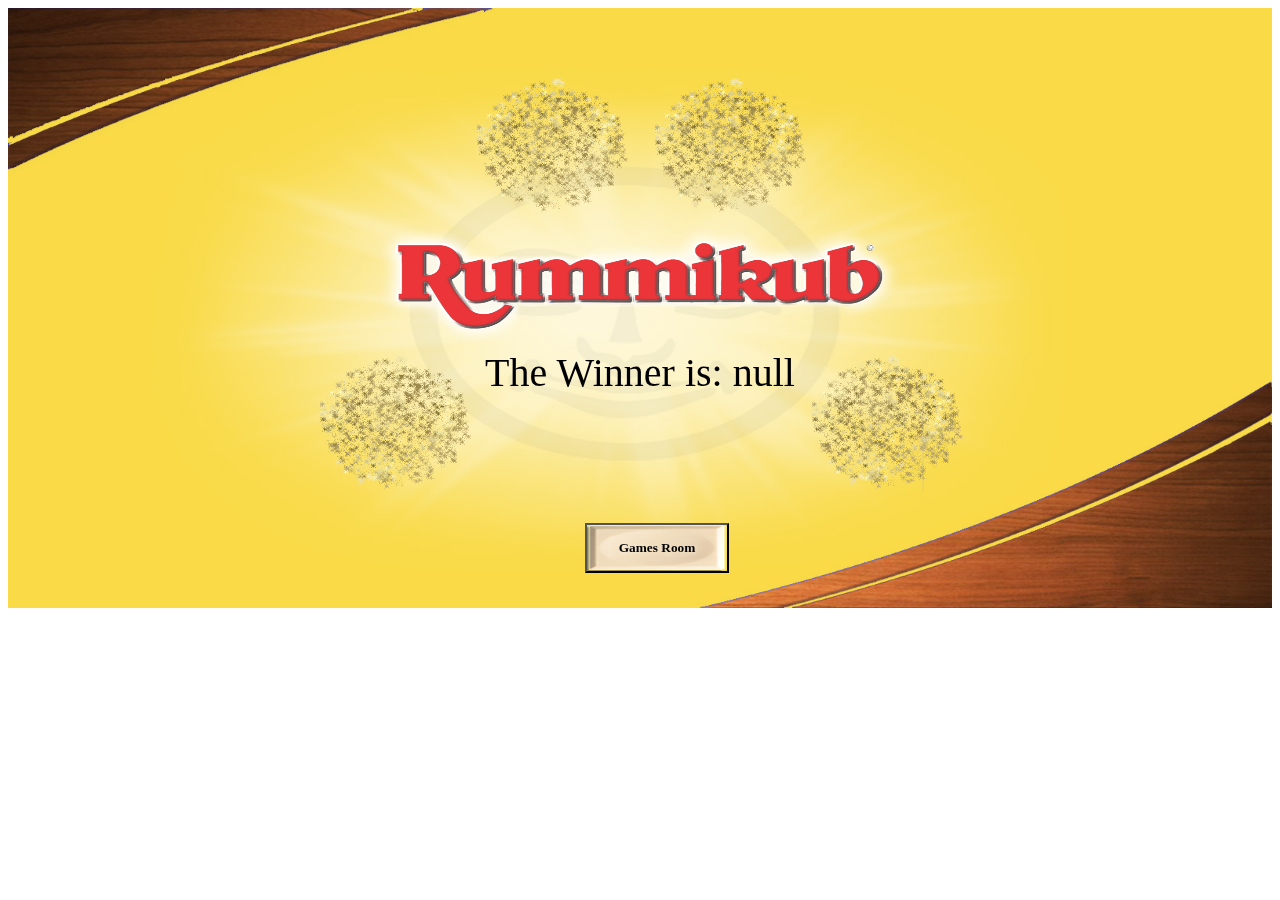
<file: web/winnerPage/winnerPage.html>
<!DOCTYPE html>
<!--
To change this license header, choose License Headers in Project Properties.
To change this template file, choose Tools | Templates
and open the template in the editor.
-->
<html>
    <head>
        <link rel="stylesheet" href="../css/gameStyle.css"/>
        <link rel="shortcut icon" href="../images/face.png">

        <meta charset="UTF-8">
        <meta name="viewport" content="width=device-width, initial-scale=1.0">
        <script src="../scripts/jquery.js"></script>
        <script src="winnerPage.js"></script>
        <script src="../scripts/Utils.js"></script>
        <title>Winner Page</title>
    </head>
    <body >
        <div class="menu" >
            <div class="winnerPage">
                <div> 
                    <img src="../images/FireWorks03.gif" alt="Logo" style="width: 174px; height: 150px;">
                    <img src="../images/FireWorks03.gif" alt="Logo" style="width: 174px; height: 150px;">
                </div>
                <div> <img src="../images/Rummikub_logo.png" alt="Logo" style="width: 527px; height: 119px;" ></div>
                <div> 
                    <span><img src="../images/FireWorks03.gif" alt="Logo" style="width: 174px; height: 150px;"></span>
                    <span id="winnerMsg" style="vertical-align: top;"></span>
                    <span><img src="../images/FireWorks03.gif" alt="Logo" style="width: 174px; height: 150px;"></span>
                    <div><button class="button"  onclick="onGoToGameRoom()">Games Room</button></div>
                </div>
            </div>
        </div>
    </body>
</html>
</file>
<file: web/css/gameStyle.css>
.refreshBtn {
    width: 50px;
    height: 50px;
    background: url(../images/refreshOff.png);
    background-size:100% 100%;
    background-position: center;
}

.refreshBtn:hover {
    background: url("../images/refreshOn.png");
    background-size:100% 100%;
    background-position: center;
}

.gameBody {
    min-height: 600px;
    background-image: url("../images/MenuPic1.jpg");
    background-position: center ;
    background-size:100% 100%;
    background-repeat: repeat;
}

.menu {
    height: 600px;
    min-height: 600px;
    background-image: url("../images/MenuBackground.jpg");
    background-position: center ;
    background-size:100% 100%;
    background-repeat: repeat;
    font-family: Georgia;
}
.gameSettings{
    position: absolute;
    text-align: center;
    top:8%;
    width:80%;
    right:10%;
}

.winnerPage{
    position: fixed;
    text-align: center;
    top:8%;
    width:80%;
    right:10%;
}


.dvCenter{
    position: absolute;
    text-align: center;
    padding: 30;
    top:50%;
    width:80%;
    right:10%;
}
.gameSettingsBtn {
    width: 130px;
    height: 25px;
    font-family: Georgia;
    font-weight: bold;
    padding: 2px 2px;
    background: url("../images/TileMenuButton.png");
    background-size:100% 100%;
    background-position: center;
}

.gameSettingsBtn:hover {
    background: url("../images/TileMenuButtonHover.png");
    background-size:100% 100%;
    background-position: center;
    border-top-color: #edcba8;
    color: white;
    font-family: Georgia;
}


.label {
    font-size: 14px;
    font-weight: bold;
    text-fill: #333333;
    effect: dropshadow( gaussian , rgba(255,255,255,0.5) , 0,0,0,1 );
}
#turnMsg{
    font-size: 14px;
    font-weight: bold;
    position: absolute;
    right: 5%;
    top: 85%;
    font: larger;
    color: white;
}

#GamesSettings-text {
    font-size: 32px;
    font-family: Georgia;
    fill: #333333;
    effect: innershadow( three-pass-box , rgba(0,0,0,0.7) , 6, 0.0 , 0 , 2 );
}
#winnerMsg{
    font-size: 40px;
    font-family: Georgia;
    effect: innershadow( three-pass-box , rgba(0,0,0,0.7) , 6, 0.0 , 0 , 2 );
}
#winnerName{
    font-size: 40px;
    font-family: Georgia;
    effect: innershadow( three-pass-box , rgba(0,0,0,0.7) , 6, 0.0 , 0 , 2 );

}


#errorMsg{

    display: none;
    font-family: Georgia;
    font-size: 16px;
    text-fill: #ff0000;
    font-weight: bold;
    effect: innershadow( three-pass-box , rgba(0,0,0,0.7) , 6, 0.0 , 0 , 2 );
}
#msg{
    font-family: Georgia;
    font-size: 16px;
    font-weight: bold;
    effect: innershadow( three-pass-box , rgba(0,0,0,0.7) , 6, 0.0 , 0 , 2 );
}
.button {
    font-family: Georgia;
    font-weight: bold;
    padding: 15px 32px;
    background: url(../images/TileMenuButton.png);
    background-size:100% 100%;
    background-position: center;
    margin-top: 20px;
    margin-left: 34px;
}
#humanPlayers {
    width: 125px
}
#computerPlayers {
    width: 125px
}
#gameName{
    width: 125px
}
#playerName {
    width: 388px
}

/*.tileText:hover {
    font-size: 18px;
}*/
</file>
<file: web/gameRoom/gameRoom.css>
/*
To change this license header, choose License Headers in Project Properties.
To change this template file, choose Tools | Templates
and open the template in the editor.
*/
/* 
    Created on : 14-Feb-2016, 12:20:33
    Author     : giladPe
*/
.ui-sortable-placeholder {
    border: 3px dashed #aaa;
    height: 50px;
    width: 35px;
    background: green;
}
.tst1 {
    border: 3px dashed #aaa !important;
    height: 50px !important;
    width: 35px !important;
    background: green !important;
}
#topBar{
    height: 80px;
    padding-top: 20px;
    padding-left: 20px;
    padding-right: 20px
}

#buttonBar{
    height: 120px;
}

.left{
    float: left;
    width: 40%;
}

.center{
    float: left; 
    width: 40%; 
    position: absolute;
    left: 40%;
    top: 5%; 
}

.right{
    float: left; 
    width: 20%;     
    position: absolute;
    right: 2%;
    top: 1%; 
}

.floatFr{
    float: right;
}

.GameButton {
    font-family: Georgia;
    font-weight: bold;
    padding: 15px 32px;
    background: url(../images/TileMenuButton.png);
    background-size:100% 100%;
    background-position: center;
    margin-top: 20px;
    margin-left: 34px;
}

.addTileDiv{
    padding-top: 20px;
    float: left; width: 15%;
}

.finishTurnDiv{ 
    padding-top: 20px;
    float: left;
    width: 15%;
}

#hand{
    background-image: url("../images/PlayerHand.png"); 
    background-position: center ;
    background-size:100% 100%;
    background-repeat: no-repeat;
    float: left; 
    width: 70%;
    height: 100%;
}

.playerBar{
    width:1100px;
}

.gameBoard{
    border: 1px; 
    height: 400px;
    width: 1320px;
}

.bar{
    background-image: url("../images/Bar.png");
    background-position: center ;
    background-size:100% 100%;
    background-repeat: no-repeat;
    align-items: center;
}

.nameF{
    top:5%;
    padding-left: 30px;
    color: white;
    font-family: Georgia;
    font-weight: bold;
}
.nameFcurrPlayer{
    padding-left: 32px !important ;
    color: blue !important;
}

.gameMsg{
    font-family: Georgia;
    font-size: 16px;
    color: greenyellow;
    font-weight: bold;
    effect: innershadow( three-pass-box , rgba(0,0,0,0.7) , 6, 0.0 , 0 , 2 );
}
.GameButton:hover {
    background: url(../images/TileMenuButtonHover.png);
    background-size:100% 100%;
    background-position: center;
    border-top-color: #edcba8;
    color: white;
    font-family: Georgia;
    cursor: pointer;
}

#handTileDiv{
    padding-left: 20px;
    padding-right: 20px;
    width: 100%;
    min-height: 50px;
    
    float: left;
    list-style-type: none; 
    margin: 0; 
}

.tile {
    background-image: url("../images/tile.png");
    background-size:100% 100%;
    background-position: center;
    height: 50px;
    width: 35px;
    font-size: 14px;
    font-weight: bold;
    margin: 1px
}

.tile:hover {
    font-size: 18px;
    cursor: pointer;
}

.tileSelected{
    background-image: url("../images/tileSelected.png") !important;
    font-size: 18px !important;
}

.BLUE{
    color: blue;
    
    display: inline-block;
    text-align: center;
    padding: 14px 16px;
    text-decoration: none;
}
.RED{
    color: red;
    
    display: inline-block;
    text-align: center;
    padding: 14px 16px;
    text-decoration: none;
}

.BLACK{
    color: black;
    
    display: inline-block;
    text-align: center;
    padding: 14px 16px;
    text-decoration: none;
}

.YELLOW{
    color: yellow;
    
    display: inline-block;
    text-align: center;
    padding: 14px 16px;
    text-decoration: none;
}

.addSerieArea {
    width: 100px;
    height: 70px;
    color: white;
    padding: 10px;
    background-image: url("../images/hole.png");
    background-position: center ;
    background-size:100% 100%;
    background-repeat: no-repeat;
}



li {
    background-image: url("../images/tile.png");
    background-size:100% 100%;
    background-position: center;
    height: 50px;
    width: 35px;
    font-size: 14px;
    font-weight: bold;
    margin: 1px
}

.serie {
    
    background-position: center ;
    padding: 10px;
    background-size:100% 100%;
    background-repeat: no-repeat;
    float: left;
    list-style-type: none; 
    margin: 0; 
}

.serie div.hovered {
    background: #aaa;
    cursor: pointer;
}


ul {     
    list-style-type: none;
    margin: 0;
    padding: 0;
    overflow: hidden;
}   

/*#sortable {  
    list-style-type: none; 
    margin: 0; 
    padding: 0; 
}*/

 li {  
    float: left;
    background-image: url("../images/tile.png");
    background-size:100% 100%;
    background-position: center;
    height: 50px;
    width: 35px;
    font-size: 14px;
    font-weight: bold;
    margin: 1px
}

li span {
    display: inline-block;
    color: blue;
    text-align: center;
    padding: 14px 16px;
    text-decoration: none;
}
</file>
